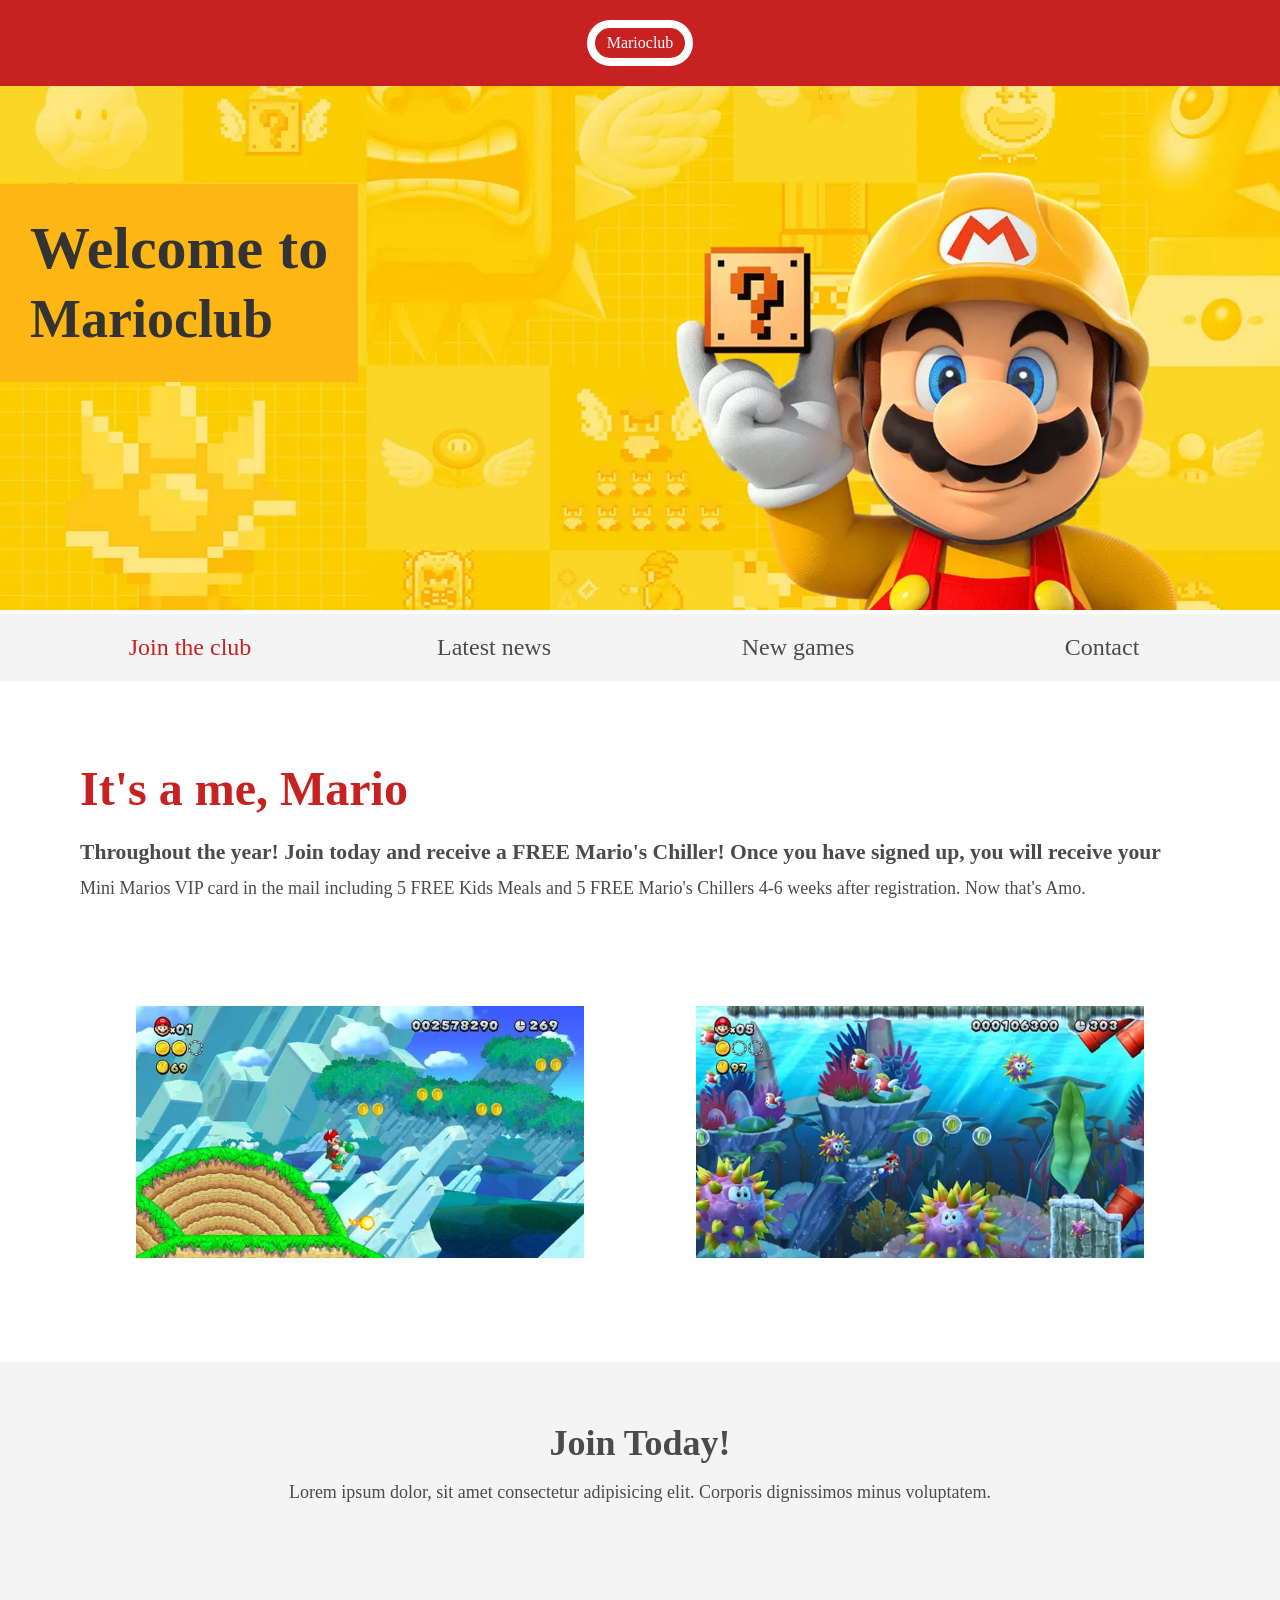
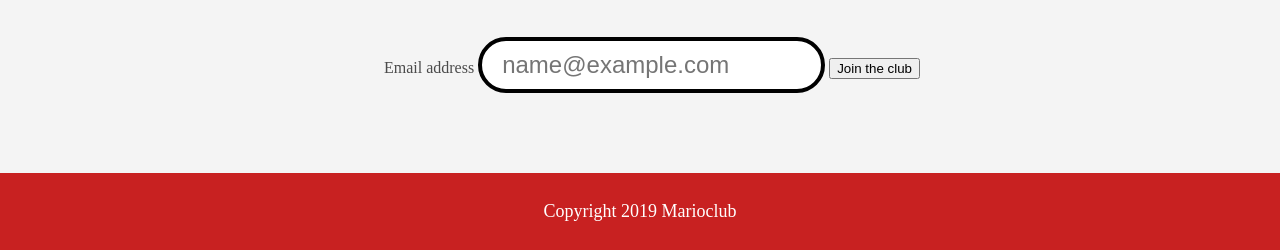
<file: index.html>
<!DOCTYPE html>
<html lang="en">

<head>
    <meta charset="utf-8">
    <meta name="viewport" content="width=device-width, initial-scale=1.0">
    <title>Marioclub - Home</title>
    <link rel="shortcut icon" href="img/favicon.ico" type="image/x-icon">
    <link rel="icon" href="img/favicon.ico" type="image/x-icon">
    <link rel="stylesheet" href="css/style.css">
</head>

<body>
    <header>
        <a href="index.html">
            <span class="logo">Marioclub</span>
        </a>
    </header>
    <section class="banner">
        <img src="img/banner.webp" alt="marioclub welcome banner">
        <div class="welcome">
            <h1>Welcome to <br><span>Marioclub</span></h1>
        </div>
    </section>
    <nav class="main-nav">
        <ul>
            <li><a href="index.html" class="join" aria-current="page">Join the club</a></li>
            <li><a href="news.html">Latest news</a></li>
            <li><a href="games.html">New games</a></li>
            <li><a href="contact.html">Contact</a></li>
        </ul>
    </nav>
    <main>
        <article>
            <h2>It's a me, Mario</h2>
            <p>Throughout the year! Join today and receive a FREE Mario's Chiller! Once you have signed up, you will receive your Mini Marios VIP card in the mail including 5 FREE Kids Meals and 5 FREE Mario's Chillers 4-6 weeks after registration. Now that's Amo.</p>
        </article>
        <ul class="images">
            <li><img src="img/thumb-1.webp" 
                    alt="Mario riding Yoshi through an icy level" 
                    loading="lazy"></li>
            <li><img src="img/thumb-2.webp" 
                    alt="Mario swimming through an underwater level with sea creatures" 
                    loading="lazy"></li>
        </ul>
    </main>
    <section class="join">
        <h2>Join Today!</h2>
        <p>Lorem ipsum dolor, sit amet consectetur adipisicing elit. Corporis dignissimos minus voluptatem.</p>
        <form>
            <label for="email">Email address</label>
            <input
                type="email"
                id="email"
                name="email"
                autocomplete="email"
                placeholder="name@example.com"
                required
            >
            <button type="submit">Join the club</button>
        </form>
    </section>
    <footer>
        <p class="copyright">Copyright 2019 Marioclub</p>
    </footer>
</body>

</html>
</file>
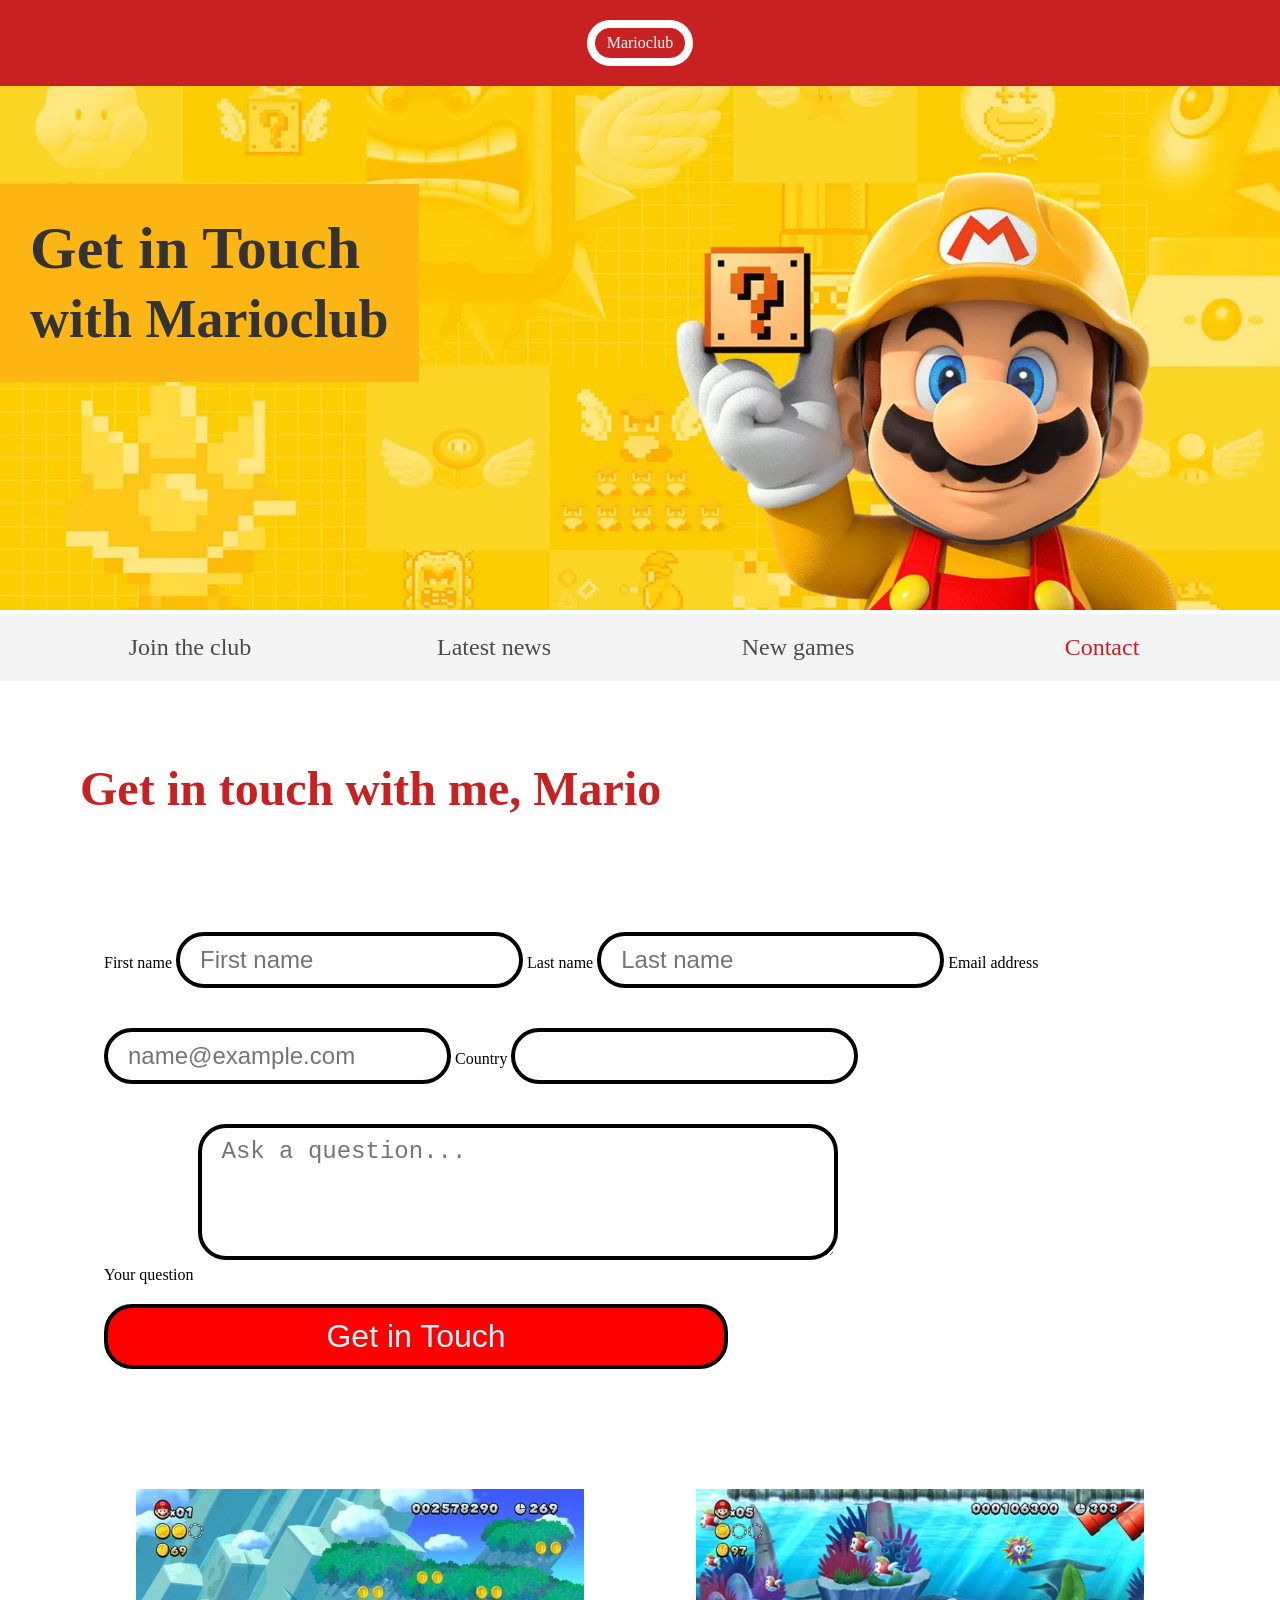
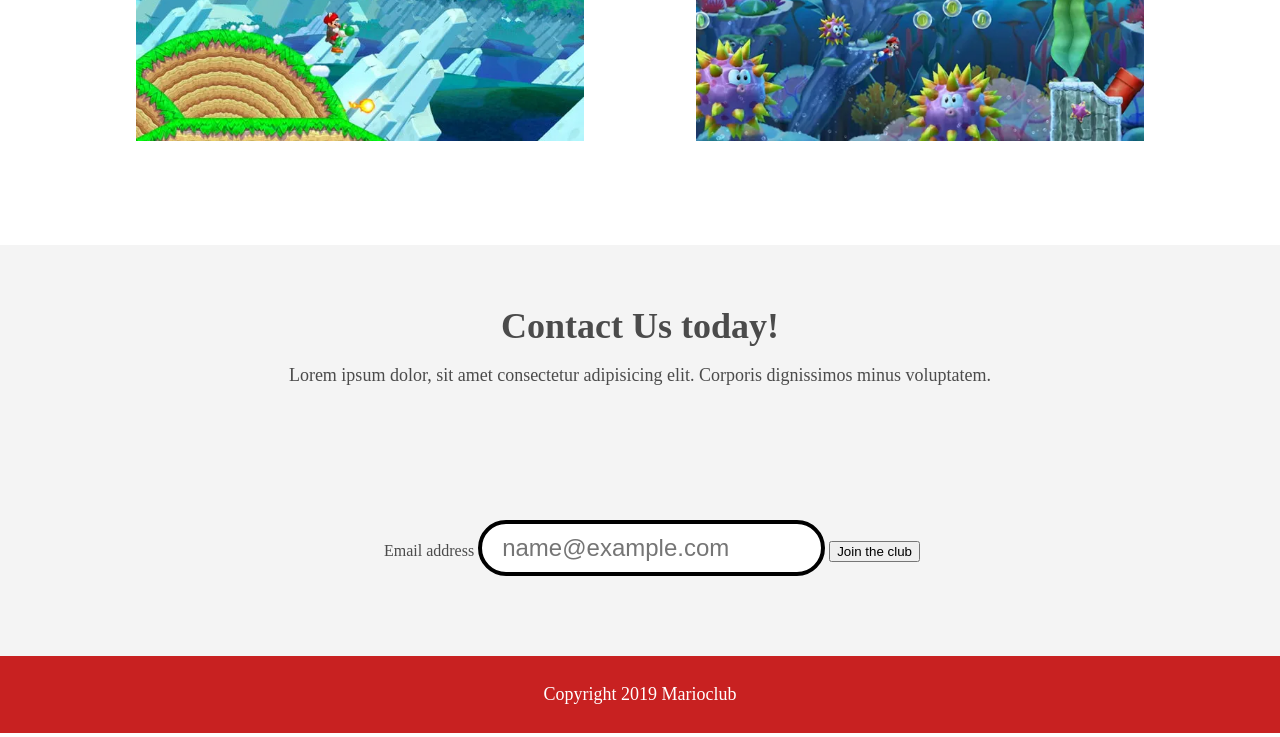
<file: contact.html>
<!DOCTYPE html>
<html lang="en">

<head>
    <meta charset="utf-8">
    <meta name="viewport" content="width=device-width, initial-scale=1.0">
    <title>Marioclub - Contact</title>
    <link rel="shortcut icon" href="img/favicon.ico" type="image/x-icon">
    <link rel="icon" href="img/favicon.ico" type="image/x-icon">
    <link rel="stylesheet" href="css/style.css">
</head>

<body>
    <header>
        <a href="index.html">
            <span class="logo">Marioclub</span>
        </a>
    </header>
    <section class="banner">
        <img src="img/banner.webp" alt="marioclub welcome banner">
        <div class="welcome">
            <h1>Get in Touch<br><span>with Marioclub</span></h1>
        </div>
    </section>
    <nav class="main-nav">
        <ul>
            <li><a href="index.html">Join the club</a></li>
            <li><a href="news.html">Latest news</a></li>
            <li><a href="games.html">New games</a></li>
            <li><a href="contact.html" class="join" aria-current="page">Contact</a></li>
        </ul>
    </nav>
    <main>
        <article>
            <h2>Get in touch with me, Mario</h2>
            <form>
                <label for="firstname">First name</label>
                <input
                    type="text"
                    id="firstname"
                    name="fname"
                    autocomplete="given-name"
                    placeholder="First name"
                    required
                >
                <label for="lastname">Last name</label>
                <input
                    type="text"
                    id="lastname"
                    name="lname"
                    autocomplete="family-name"
                    placeholder="Last name"
                    required
                >                
                <label for="contact-email">Email address</label>
                <input
                    type="email"
                    id="contact-email"
                    name="mail"
                    autocomplete="email"
                    placeholder="name@example.com"
                    required
                >
                <label for="country">Country</label>
                <input
                    list="countries"
                    name="country"
                    id="country"
                    autocomplete="country-name"
                >
                <datalist id="countries">
                    <option value="Albania">
                    <option value="Austria">
                    <option value="Belarus">
                    <option value="Belgium">
                    <option value="Bosnia">
                    <option value="Bulgaria">
                    <option value="Croatia">
                    <option value="Czech Republic">
                    <option value="Denmark">
                    <option value="Finland">
                    <option value="France">
                    <option value="Georgia">
                    <option value="Germany">
                    <option value="Greece">
                    <option value="Hungary">
                    <option value="Ireland">
                    <option value="Italy">
                    <option value="Kazakhstan">
                    <option value="Lithuania">
                    <option value="Netherlands">
                    <option value="Norway">
                    <option value="Poland">
                    <option value="Portugal">
                    <option value="Romania">
                    <option value="Russia">
                    <option value="Serbia">
                    <option value="Slovakia">
                    <option value="Spain">
                    <option value="Turkey">
                    <option value="Sweden">
                    <option value="Switzerland">
                    <option value="Ukraine">
                    <option value="United Kingdom">
                </datalist>
                <br />
                <label for="question">Your question</label>
                <textarea
                    id="question"
                    name="question"
                    rows="4"
                    cols="40"
                    placeholder="Ask a question..."
                ></textarea>
                <input type="submit" value="Get in Touch">
            </form>
        </article>
        <ul class="images">
            <li><img src="img/thumb-1.webp" 
                    alt="Mario riding Yoshi through an icy level" 
                    loading="lazy"></li>
            <li><img src="img/thumb-2.webp" 
                    alt="Mario swimming through an underwater level with sea creatures"  
                    loading="lazy"></li>
        </ul>
    </main>
    <section class="join">
        <h2>Contact Us today!</h2>
        <p>Lorem ipsum dolor, sit amet consectetur adipisicing elit. Corporis dignissimos minus voluptatem.</p>
        <form>
            <label for="email">Email address</label>
            <input
                type="email"
                id="email"
                name="email"
                autocomplete="email"
                placeholder="name@example.com"
                required
            >
            <button type="submit">Join the club</button>
        </form>

    </section>
    <footer>
        <p class="copyright">Copyright 2019 Marioclub</p>
    </footer>
</body>

</html>
</file>
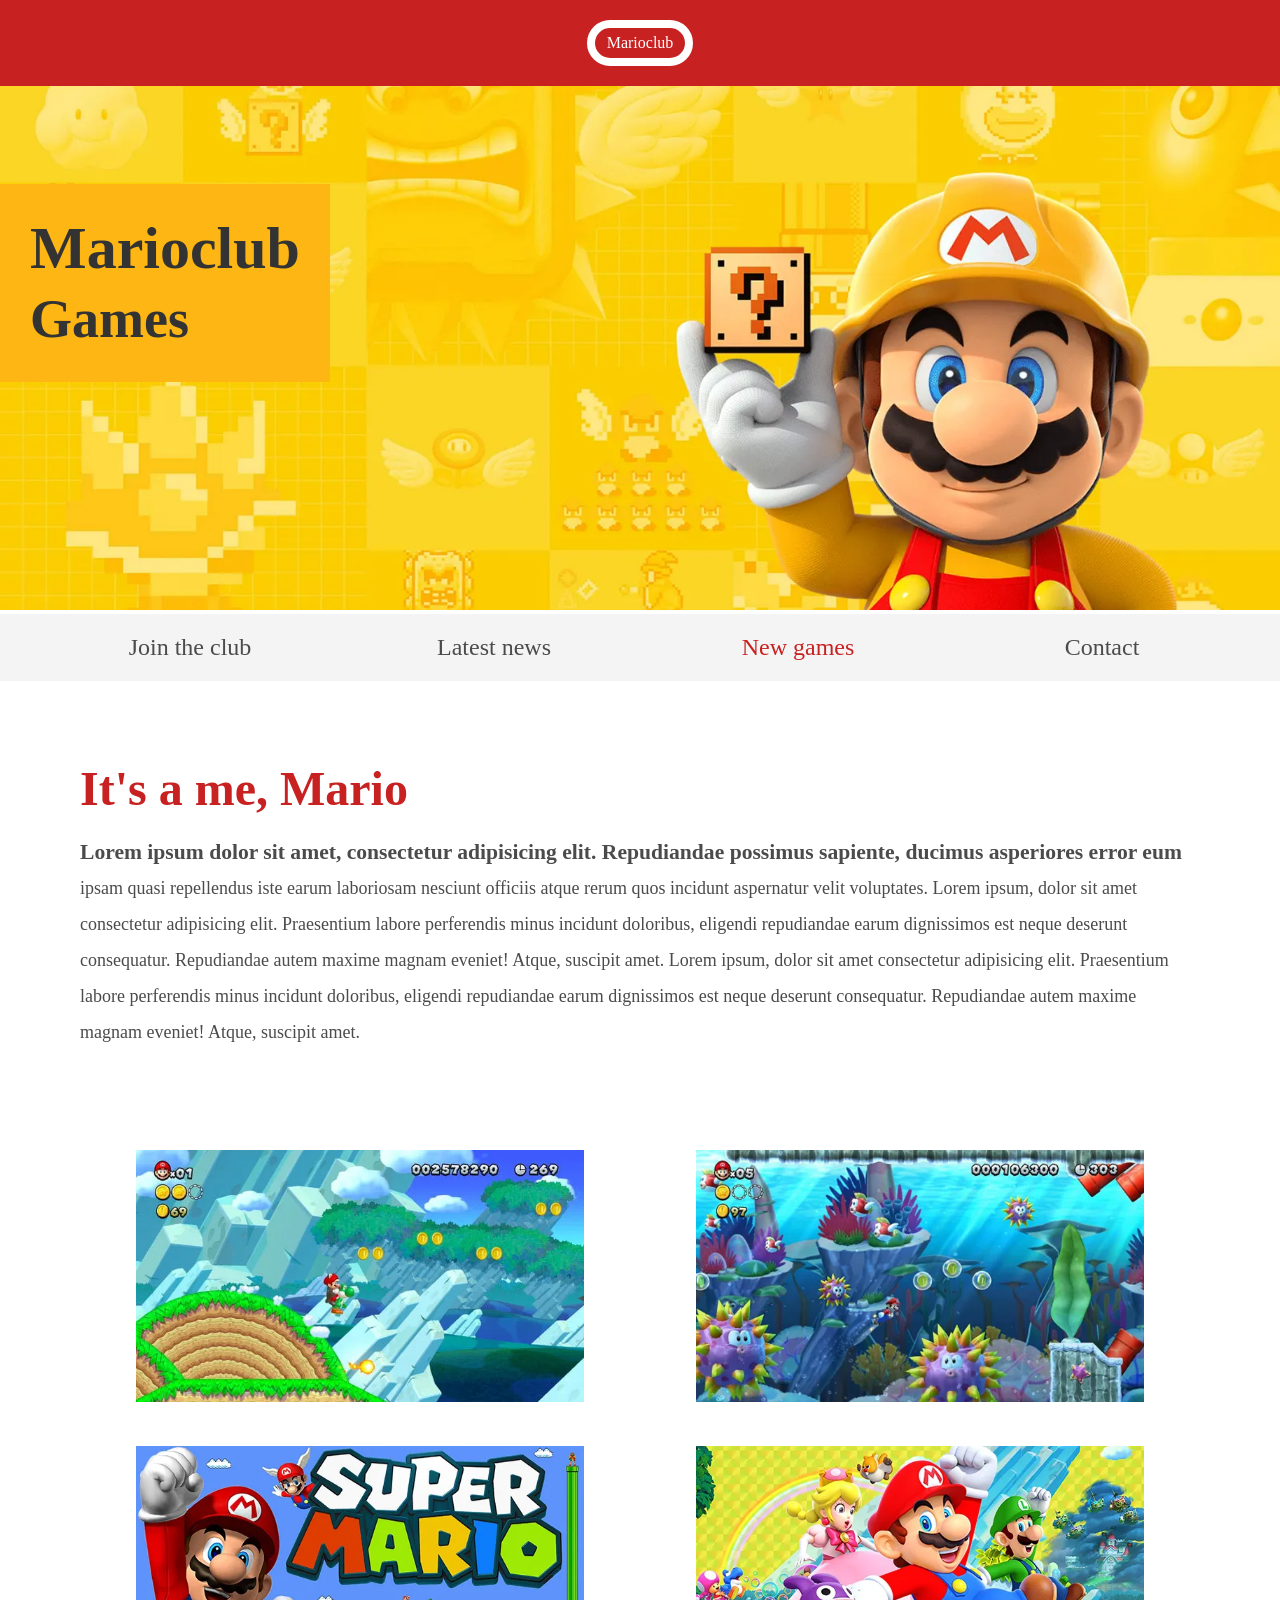
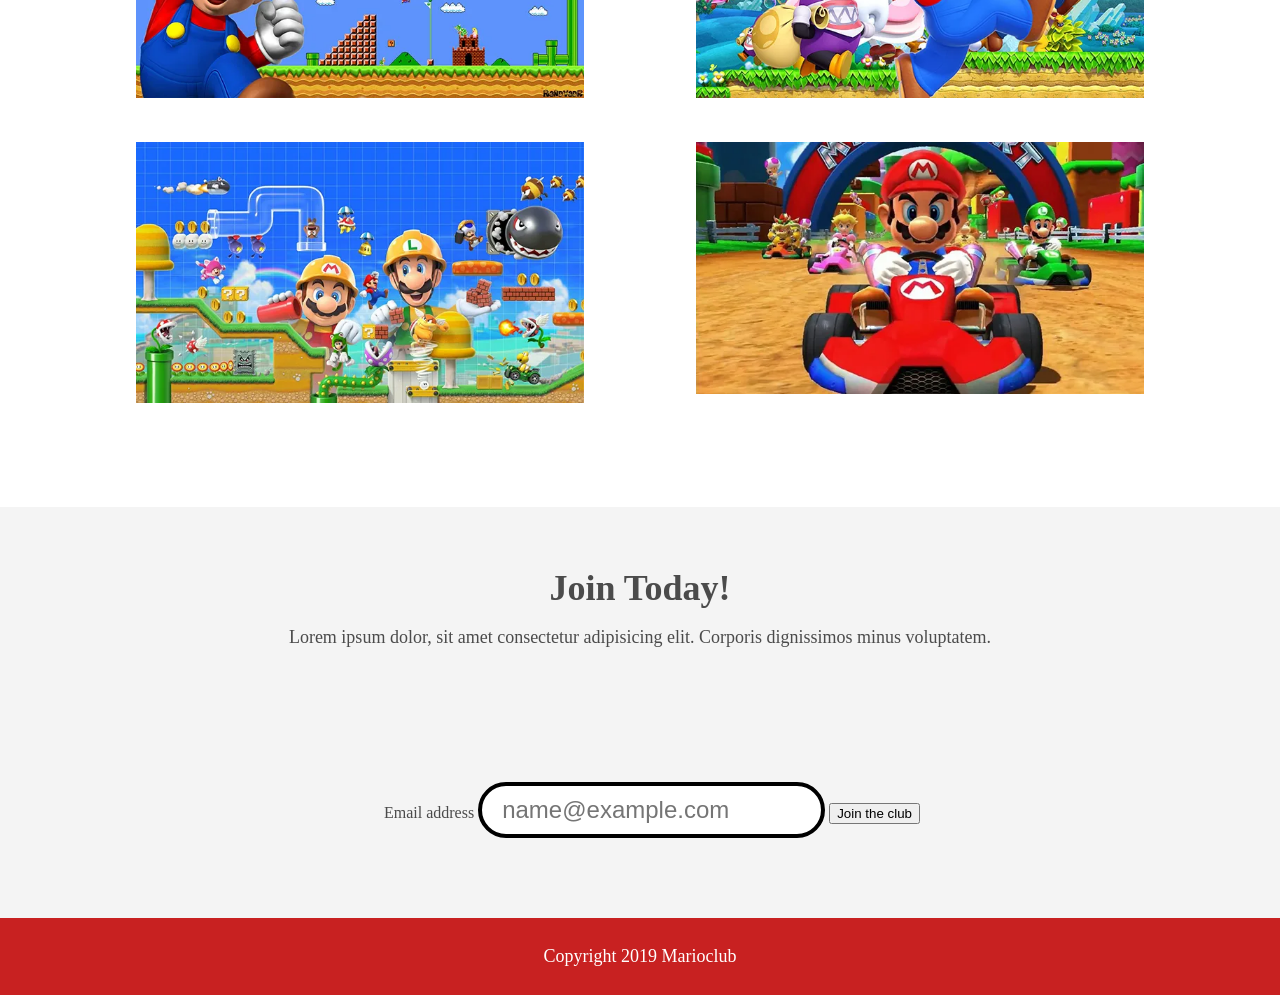
<file: games.html>
<!DOCTYPE html>
<html lang="en">

<head>
    <meta charset="utf-8">
    <meta name="viewport" content="width=device-width, initial-scale=1.0">
    <title>Marioclub - Games</title>
    <link rel="shortcut icon" href="img/favicon.ico" type="image/x-icon">
    <link rel="icon" href="img/favicon.ico" type="image/x-icon">
    <link rel="stylesheet" href="css/style.css">
</head>

<body>
    <header>
        <a href="index.html">
            <span class="logo">Marioclub</span>
        </a>
    </header>
    <section class="banner">
        <img src="img/banner.webp" alt="marioclub welcome banner">
        <div class="welcome">
            <h1>Marioclub<br><span>Games</span></h1>
        </div>
    </section>
    <nav class="main-nav">
        <ul>
            <li><a href="index.html">Join the club</a></li>
            <li><a href="news.html">Latest news</a></li>
            <li><a href="games.html" class="join" aria-current="page">New games</a></li>
            <li><a href="contact.html">Contact</a></li>
        </ul>
    </nav>
    <main>
        <article>
            <h2>It's a me, Mario</h2>
            <p>Lorem ipsum dolor sit amet, consectetur adipisicing elit. Repudiandae possimus sapiente, ducimus asperiores error eum ipsam quasi repellendus iste earum laboriosam nesciunt officiis atque rerum quos incidunt aspernatur velit voluptates. Lorem ipsum, dolor sit amet consectetur adipisicing elit. Praesentium labore perferendis minus incidunt doloribus, eligendi repudiandae earum dignissimos est neque deserunt consequatur. Repudiandae autem maxime magnam eveniet! Atque, suscipit amet. Lorem ipsum, dolor sit amet consectetur adipisicing elit. Praesentium labore perferendis minus incidunt doloribus, eligendi repudiandae earum dignissimos est neque deserunt consequatur. Repudiandae autem maxime magnam eveniet! Atque, suscipit amet.</p>
        </article>
        <ul class="images">
            <li class="coverimage"><img src="img/thumb-1.webp" 
                                        alt="Mario riding Yoshi through an icy level" 
                                        loading="lazy"></li>
            <li class="coverimage"><img src="img/thumb-2.webp" 
                                        alt="Mario swimming through an underwater level with sea creatures" 
                                        loading="lazy"></li>
            <li class="coverimage"><img src="img/thumb-3.webp" 
                                        alt="Mario with the Super Mario logo in a classic game setting" 
                                        loading="lazy"></li>
            <li class="coverimage"><img src="img/thumb-4.webp" 
                                        alt="Mario, Luigi and Peach running through a colorful game level" 
                                        loading="lazy"></li>
            <li class="coverimage"><img src="img/thumb-5.webp" 
                                        alt="Mario and Luigi wearing construction helmets in a Super Mario level" 
                                        loading="lazy"></li>
            <li class="coverimage"><img src="img/thumb-6.webp" 
                                        alt="Mario racing in a go-kart with Luigi and other characters behind him"
                                        loading="lazy"></li>
        </ul>
    </main>
    <section class="join">
        <h2>Join Today!</h2>
        <p>Lorem ipsum dolor, sit amet consectetur adipisicing elit. Corporis dignissimos minus voluptatem.</p>
        <form>
            <label for="email">Email address</label>
            <input
                type="email"
                id="email"
                name="email"
                autocomplete="email"
                placeholder="name@example.com"
                required
            >
            <button type="submit">Join the club</button>
        </form>
    </section>
    <footer>
        <p class="copyright">Copyright 2019 Marioclub</p>
    </footer>
</body>

</html>
</file>
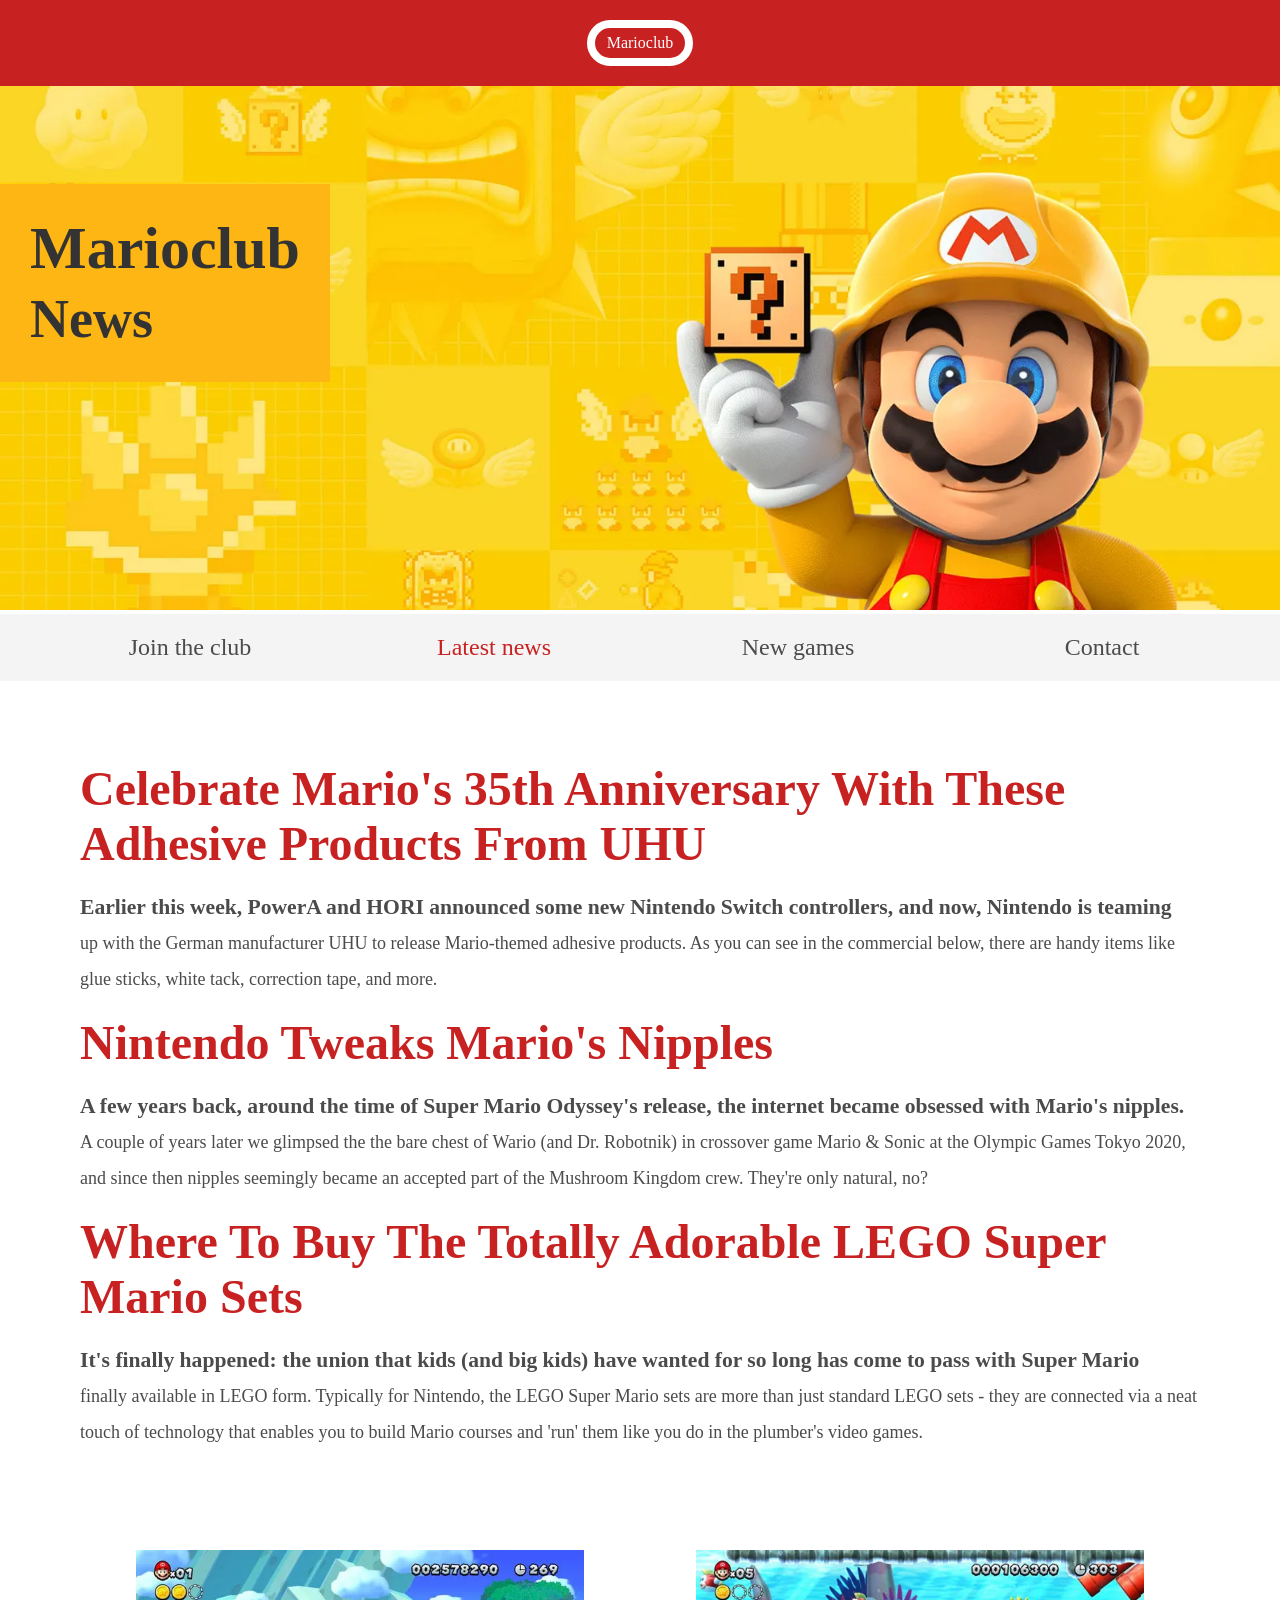
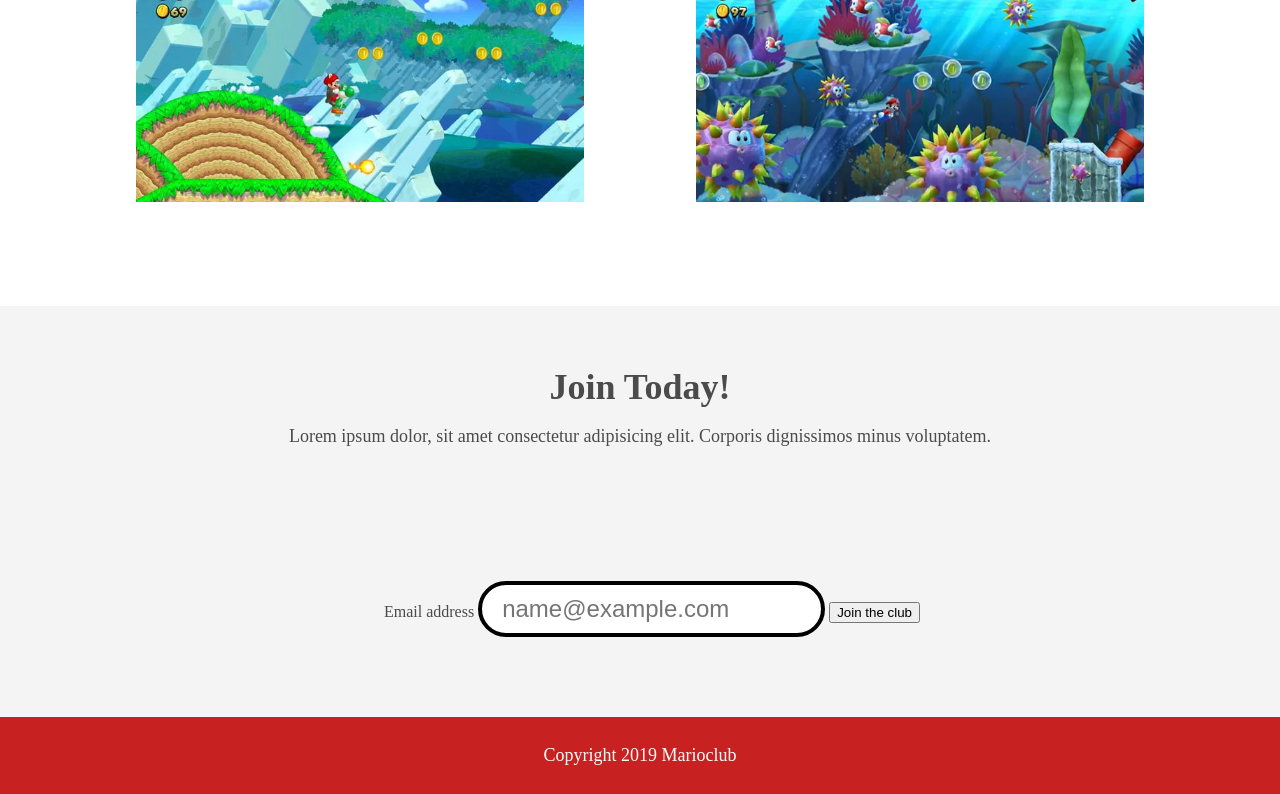
<file: news.html>
<!DOCTYPE html>
<html lang="en">

<head>
    <meta charset="utf-8">
    <meta name="viewport" content="width=device-width, initial-scale=1.0">
    <title>Marioclub - News</title>
    <link rel="shortcut icon" href="img/favicon.ico" type="image/x-icon">
    <link rel="icon" href="img/favicon.ico" type="image/x-icon">
    <link rel="stylesheet" href="css/style.css">
</head>

<body>
    <header>
        <a href="index.html">
            <span class="logo">Marioclub</span>
        </a>
    </header>
    <section class="banner">
        <img src="img/banner.webp" alt="marioclub welcome banner">
        <div class="welcome">
            <h1>Marioclub<br><span>News</span></h1>
        </div>
    </section>
    <nav class="main-nav">
        <ul>
            <li><a href="index.html">Join the club</a></li>
            <li><a href="news.html" class="join" aria-current="page">Latest news</a></li>
            <li><a href="games.html">New games</a></li>
            <li><a href="contact.html">Contact</a></li>
        </ul>
    </nav>
    <main>
        <article>
            <h2>Celebrate Mario's 35th Anniversary With These Adhesive Products From UHU</h2>
            <p>Earlier this week, PowerA and HORI announced some new Nintendo Switch controllers, and now, Nintendo is teaming up with the German manufacturer UHU to release Mario-themed adhesive products. As you can see in the commercial below, there are handy items like glue sticks, white tack, correction tape, and more.</p>
        </article>
        <article>
            <h2> Nintendo Tweaks Mario's Nipples</h2>
            <p>A few years back, around the time of Super Mario Odyssey's release, the internet became obsessed with Mario's nipples. A couple of years later we glimpsed the the bare chest of Wario (and Dr. Robotnik) in crossover game Mario & Sonic at the Olympic Games Tokyo 2020, and since then nipples seemingly became an accepted part of the Mushroom Kingdom crew. They're only natural, no?</p>
        </article>
        <article>
            <h2>Where To Buy The Totally Adorable LEGO Super Mario Sets</h2>
            <p>It's finally happened: the union that kids (and big kids) have wanted for so long has come to pass with Super Mario finally available in LEGO form. Typically for Nintendo, the LEGO Super Mario sets are more than just standard LEGO sets - they are connected via a neat touch of technology that enables you to build Mario courses and 'run' them like you do in the plumber's video games.</p>
        </article>
        <ul class="images">
            <li><img src="img/thumb-1.webp" 
                    alt="Mario riding Yoshi through an icy level" 
                    loading="lazy"></li>
            <li><img src="img/thumb-2.webp" 
                    alt="Mario swimming through an underwater level with sea creatures" 
                    loading="lazy"></li>
        </ul>
    </main>
    <section class="join">
        <h2>Join Today!</h2>
        <p>Lorem ipsum dolor, sit amet consectetur adipisicing elit. Corporis dignissimos minus voluptatem.</p>
        <form>
            <label for="email">Email address</label>
            <input
                type="email"
                id="email"
                name="email"
                autocomplete="email"
                placeholder="name@example.com"
                required
            >
            <button type="submit">Join the club</button>
        </form>
    </section>
    <footer>
        <p class="copyright">Copyright 2019 Marioclub</p>
    </footer>
</body>

</html>
</file>
<file: css/style.css>
body, ul, li, h1, h2, a{
  margin: 0;
  padding: 0;
  font-family: tahoma;
}
p{
  font-size: 18px;
}
header{
  background-color: #c82121;
  padding: 20px 0;
  text-align: center;
  position: fixed;
  width: 100%;
  top: 0;
  left: 0;
  z-index: 1;
}
header .logo{
  color: white;
  border: 8px solid white;
  display: inline-block;
  padding: 6px 12px;
  border-radius: 36px;
}

.banner{
  position: relative;
}
.banner img{
  width: 100%;
}
.banner .welcome{
  background:#FEB614;
  color: #333333;
  padding: 30px;
  font-size: 60px;
  position: absolute;
  left: 0;
  top: 30%;
} 
.banner .welcome span{
  font-size: 0.9em;
}
nav{
  background: #F4F4F4;
  padding: 20px;
  position: -webkit-sticky;
  position: sticky;
  top: 106px;
  z-index: 1;
}
nav ul{
  white-space: nowrap;
  max-width: 1200px;
  margin: 0 auto;
  text-align: center;
}
nav li{
  width: 25%;
  display: inline-block;
  font-size: 24px;
}
nav li a{
  text-decoration: none;
  color: #4B4B4B;
}
nav li a:hover{
  text-decoration: underline;
}
nav li a.join{
  color: #c82121;
}
main{
  max-width: 100%;
  width: 1200px;
  margin: 80px auto;
  padding: 0 40px;
  -webkit-box-sizing: border-box;
  box-sizing: border-box;
}
article h2{
  color: #c82121;
  font-size: 48px;
}
article p{
  line-height: 2em;
  color: #4B4B4B;
}
article p::first-line{
  font-weight: bold;
  font-size: 1.2em;
}
.images{
  text-align: center;
  margin: 80px 0;
  white-space: nowrap;
}
.images li{
  display: inline-block;
  list-style-type: none;
  width: 40%;
  margin: 20px 5%;
  position: relative;
}
.images li:hover{
  top: -4px;
}
.images li img{
  max-width: 100%;
}
.images {
  display: -webkit-box;
  display: -ms-flexbox;
  display: flex;
  -ms-flex-wrap: wrap;
  flex-wrap: wrap;
}

.coverimage li {
  -webkit-box-flex: 1;
  -ms-flex: 0 0 50%;
  flex: 0 0 50%; /* explanation below */
  margin: 5px;
  height: 100px;
  
}

section.join{
  background: #F4F4F4;
  text-align: center;
  padding: 60px 20px;
  color: #4B4B4B;
}
section.join h2{
  font-size: 36px;
}
form {
    padding-left: 1.5rem;
    padding-top: 6rem;
}

form input{
  margin: 20px 0;
  padding: 10px 20px;
  font-size: 24px;
  border-radius: 28px;
  border: 4px solid black;
}

form textarea{
  margin: 20px 0;
  padding: 10px 20px;
  font-size: 24px;
  border-radius: 28px;
  border: 4px solid black;
}
form input:focus{
  border: 4px dashed #4B4B4B;
  outline: none;
}
form textarea:focus{
  border: 4px dashed #4B4B4B;
  outline: none;
}
form input:valid{
  border: 4px solid #000000;
}
input[type="submit"] {
    width: 39rem;
    background-color: red;
    font-size: xx-large;
    color: ghostwhite;
}
input[type="submit"]:focus {
    border: 4px dashed ghostwhite;
    outline: none
}
footer{
  background: #c82121;
  color: white;
  padding: 10px;
  text-align: center;
}

/* responsive styles */

@media screen and (max-width: 1400px){

  .banner .welcome{
    font-size: 40px;
  }

}

@media screen and (max-width: 960px){

  .banner .welcome{
    font-size: 28px;
  }
  nav li{
    font-size: 18px;
  }

}

@media screen and (max-width: 700px){

  .banner .welcome{
    font-size: 20px;
    position: relative;
    text-align: center;
  }
  .banner .welcome br{
    display: none;
  }
  .banner .welcome span{
    font-size: 1em;
  }
  nav li{
    font-size: 18px;
  }
  .images li{
    width: 100%;
    display: block;
    margin: 20px auto;
  }

}

@media screen and (max-width: 560px){

  .banner .welcome{
    font-size: 20px;
    position: relative;
    text-align: center;
  }
  .banner .welcome br{
    display: none;
  }
  .banner .welcome span{
    font-size: 1em;
  }
  nav li{
    display: block;
    width: 100%;
    margin: 12px 0;
  }
  article h2{
    font-size: 36px;
  }
  header, nav{
    position: relative;
    top: 0;
  }
  

}
</file>
